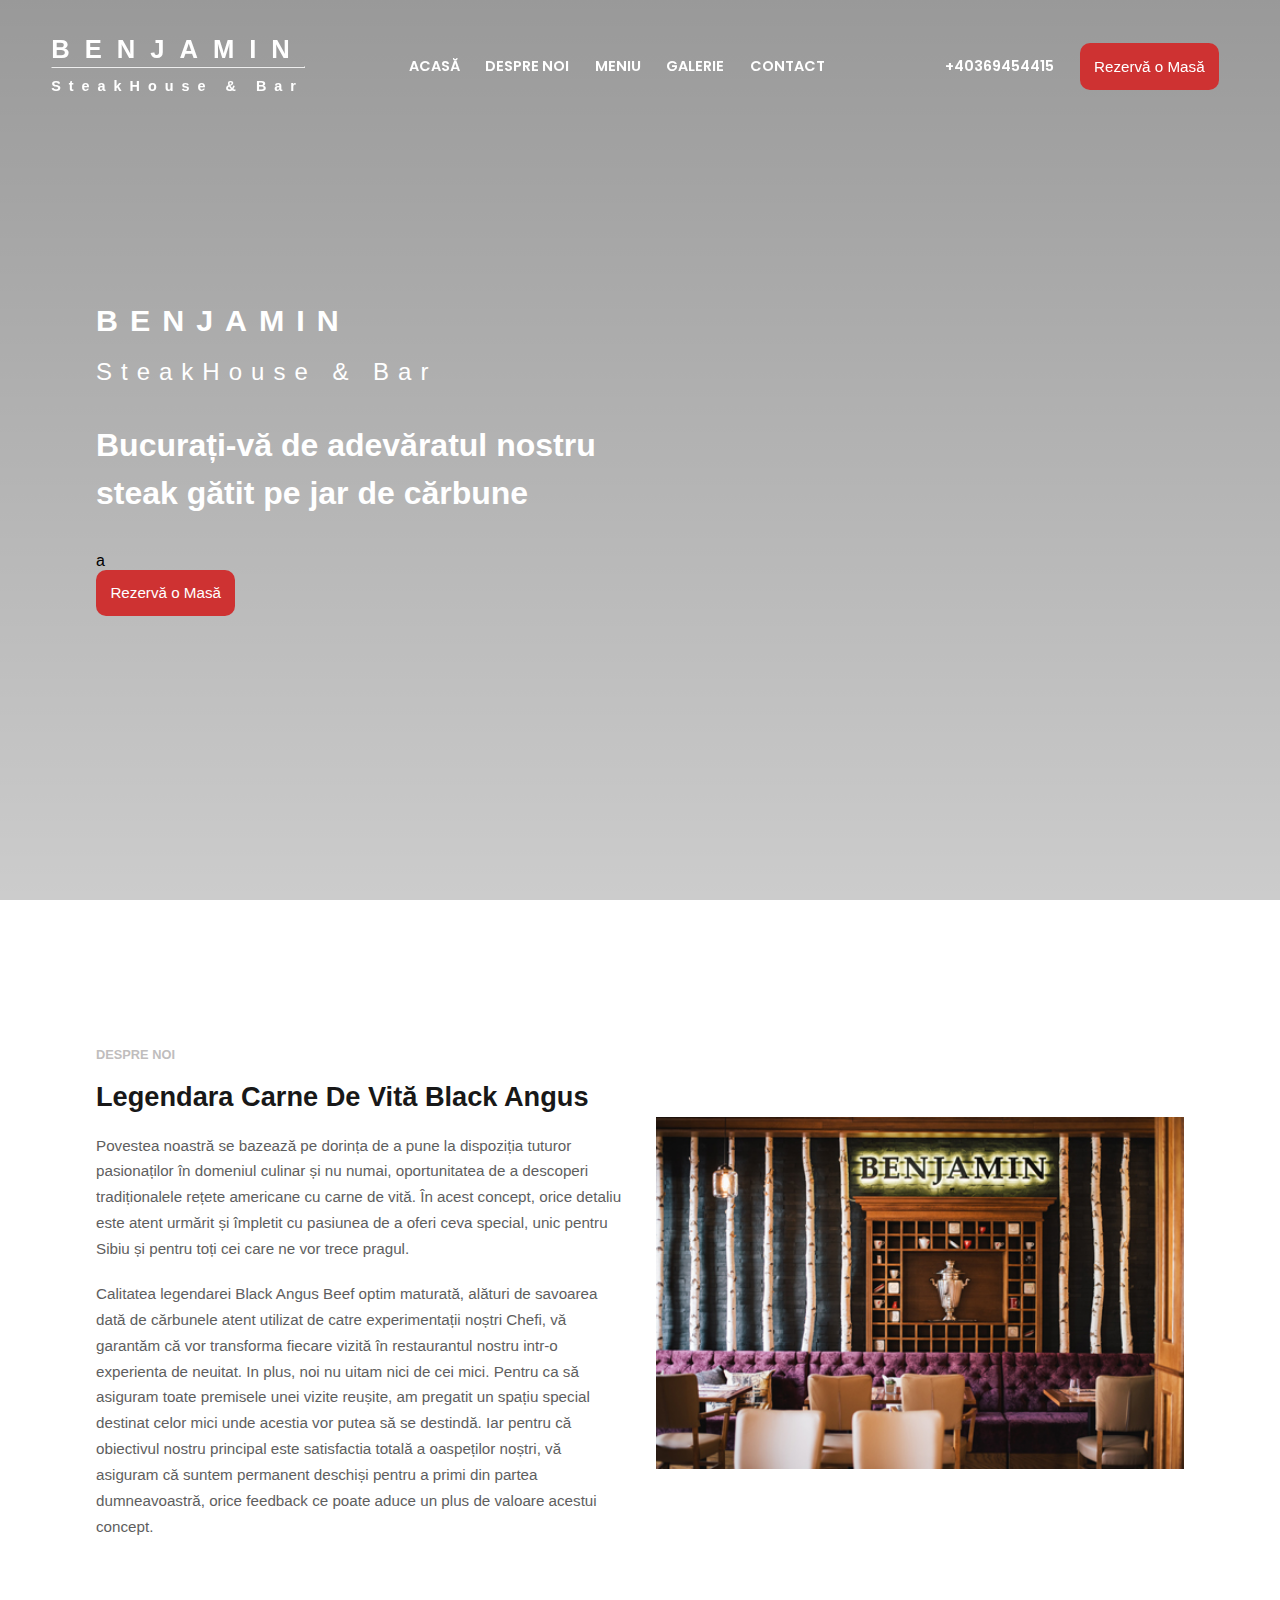
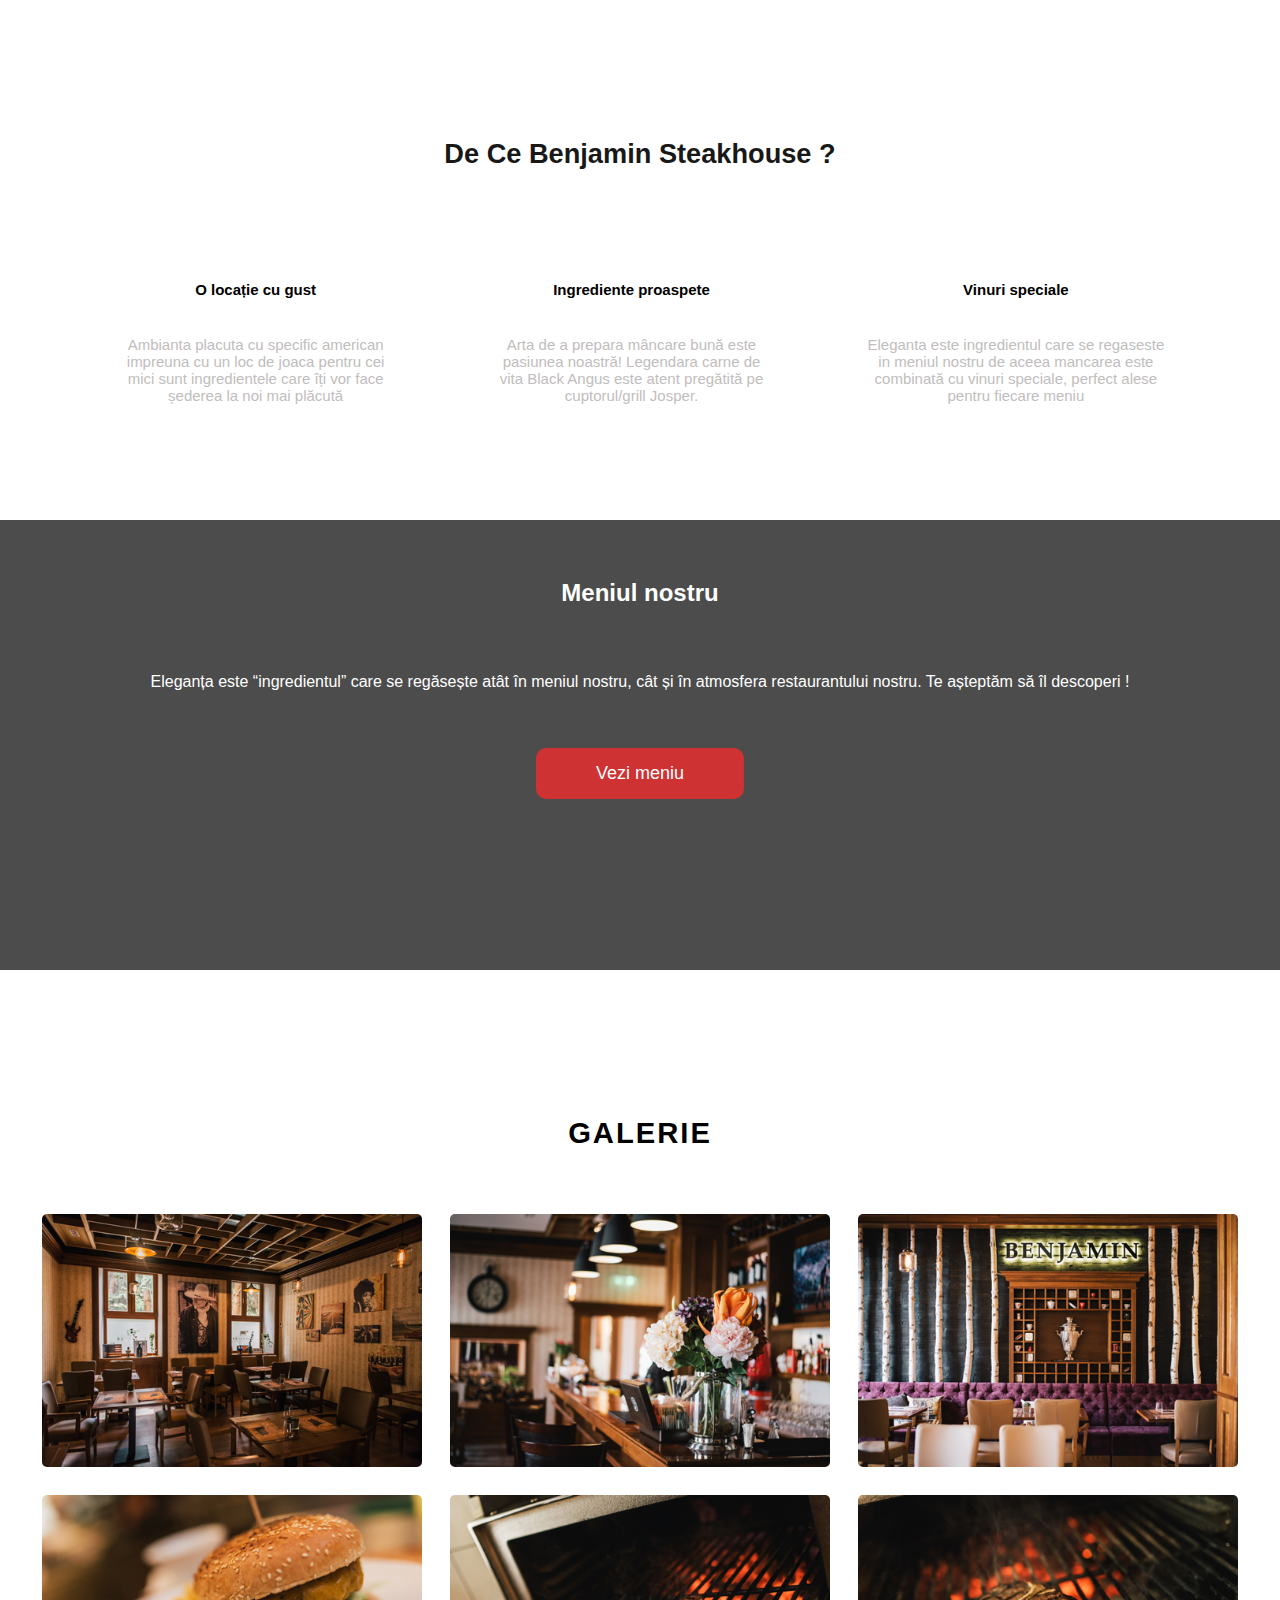
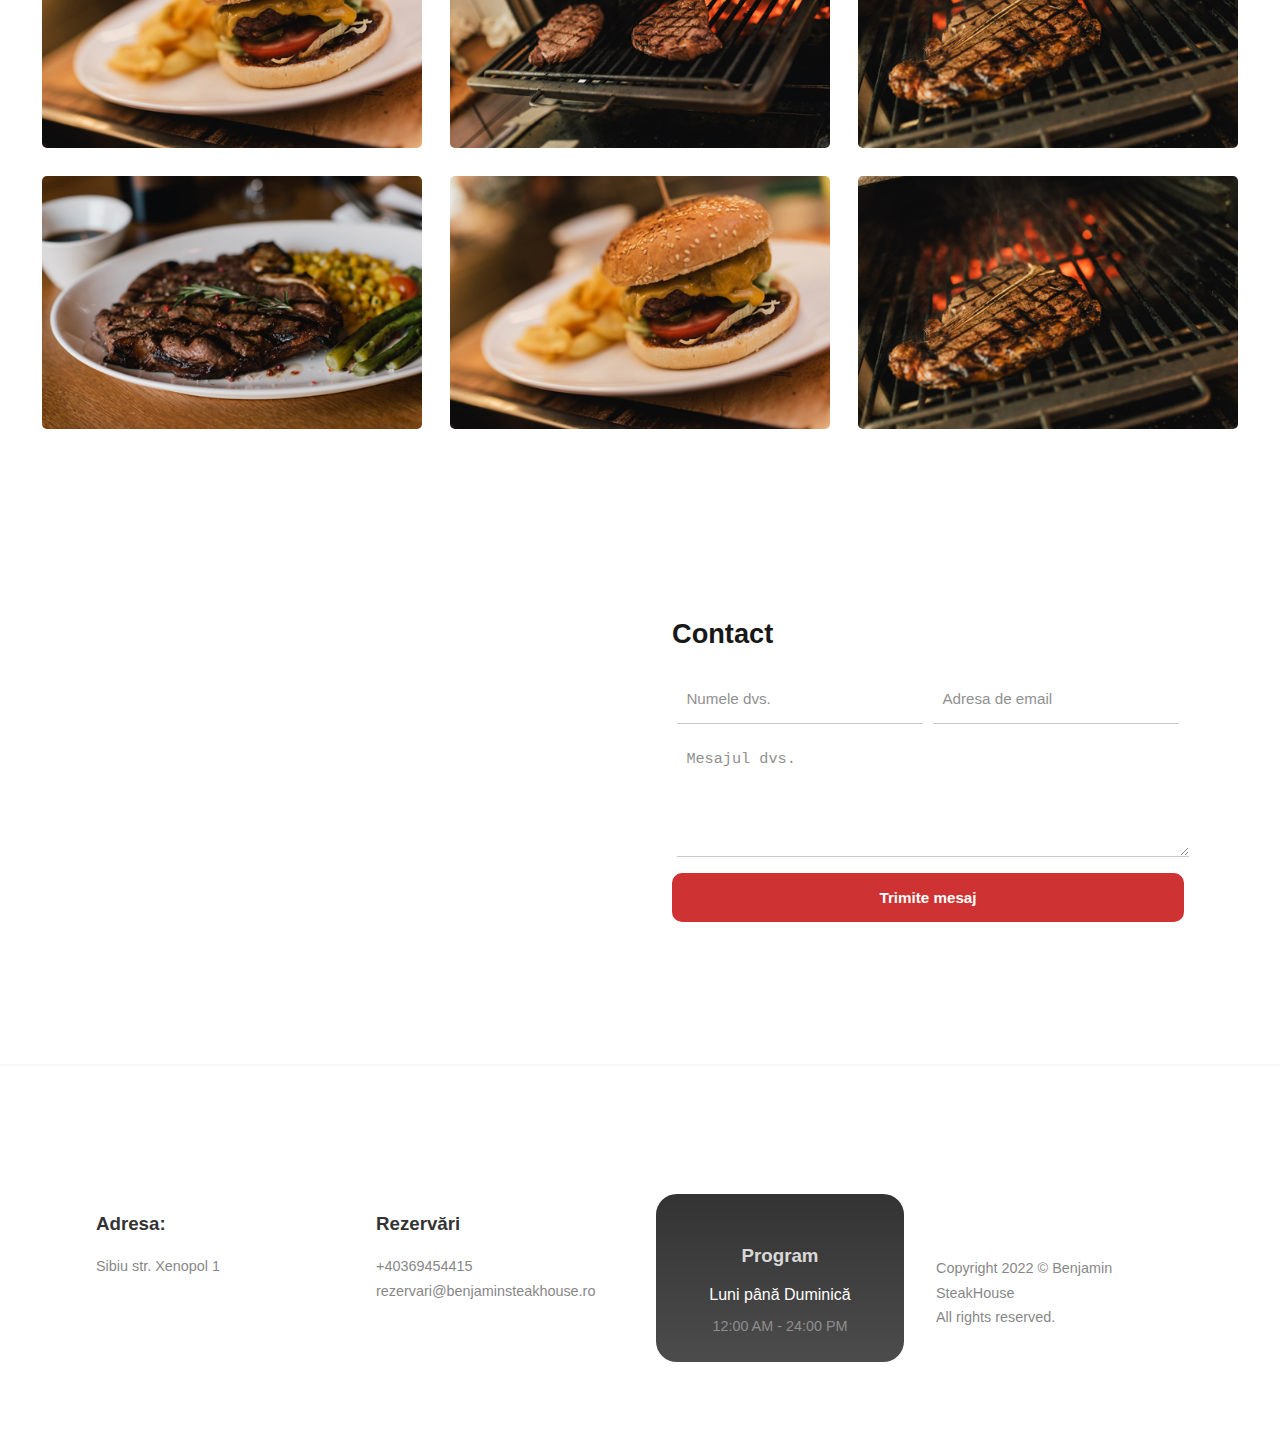
<file: index.html>
<!DOCTYPE html>
<html lang="en">
  <head>
    <meta charset="UTF-8" />
    <meta http-equiv="X-UA-Compatible" content="IE=edge" />
    <meta name="viewport" content="width=device-width, initial-scale=1.0" />
    <title>Benjamin SteakHouse - Clone</title>
    <link
      rel="shortcut icon"
      href="http://www.benjaminsteakhouse.ro/favicon.ico"
      type="image/x-icon"
    />

    <link
      href="https://fonts.googleapis.com/css2?family=Poppins:ital,wght@0,400;0,700;1,400&amp;display=swap"
      rel="stylesheet"
    />
    <link
      href="https://fonts.googleapis.com/icon?family=Material+Icons"
      rel="stylesheet"
    />
    <link
      rel="stylesheet"
      href="https://cdnjs.cloudflare.com/ajax/libs/font-awesome/6.1.1/css/all.min.css"
      integrity="sha512-KfkfwYDsLkIlwQp6LFnl8zNdLGxu9YAA1QvwINks4PhcElQSvqcyVLLD9aMhXd13uQjoXtEKNosOWaZqXgel0g=="
      crossorigin="anonymous"
      referrerpolicy="no-referrer"
    />
    <link rel="stylesheet" href="css/styles.css" />
  </head>
  <body>
    <!-- Navbar -->
    <nav class="navbar">
      <div class="nav-brand-toggler">
        <a href="index.html" class="navbar-brand brand-b">
          BENJAMIN
          <hr />
          <span class="brand-s">SteakHouse & Bar</span>
        </a>
        <button type="button" class="navbar-toggler" id="navbar-toggler">
          <i class="fas fa-bars"></i>
        </button>
      </div>
      <div class="navbar-collapse">
        <ul class="navbar-nav">
          <li class="nav-item">
            <a href="#home" class="nav-link">Acasă</a>
          </li>
          <li class="nav-item">
            <a href="#about" class="nav-link">Despre Noi</a>
          </li>
          <li class="nav-item">
            <a href="#menu" class="nav-link">Meniu</a>
          </li>
          <li class="nav-item">
            <a href="#gallery" class="nav-link">Galerie</a>
          </li>
          <li class="nav-item">
            <a href="#contact" class="nav-link">Contact</a>
          </li>
        </ul>
        <div class="nav-info">
          <span class="call-info">
            <i class="fas fa-phone"></i>
            +40369454415
          </span>
          <button
            type="button"
            class="btn btn-top"
            onclick="document.location.href='reservation.html'"
          >
            Rezervă o Masă
          </button>
        </div>
      </div>
    </nav>
    <!-- Header -->
    <header class="header" id="home">
      <div class="container">
        <h2 class="ben">BENJAMIN</h2>
        <h2 class="steak">SteakHouse & Bar</h2>

        <h1 class="header-title">
          Bucurați-vă de adevăratul nostru steak gătit pe jar de cărbune
        </h1>
        a
        <button
          type="button"
          class="btn"
          onclick="document.location.href='reservation.html'"
        >
          Rezervă o Masă
        </button>
      </div>
    </header>
    <!-- About Section -->
    <section id="about" class="about container section-py">
      <div class="about-left">
        <div class="title">
          <h4>Despre Noi</h4>
          <h2>Legendara carne de vită Black Angus</h2>
        </div>
        <p class="para-text">
          Povestea noastră se bazează pe dorința de a pune la dispoziția tuturor
          pasionaților în domeniul culinar și nu numai, oportunitatea de a
          descoperi tradiționalele rețete americane cu carne de vită. În acest
          concept, orice detaliu este atent urmărit și împletit cu pasiunea de a
          oferi ceva special, unic pentru Sibiu și pentru toți cei care ne vor
          trece pragul.
        </p>
        <p class="para-text">
          Calitatea legendarei Black Angus Beef optim maturată, alături de
          savoarea dată de cărbunele atent utilizat de catre experimentații
          noștri Chefi, vă garantăm că vor transforma fiecare vizită în
          restaurantul nostru intr-o experienta de neuitat. In plus, noi nu
          uitam nici de cei mici. Pentru ca să asiguram toate premisele unei
          vizite reușite, am pregatit un spațiu special destinat celor mici unde
          acestia vor putea să se destindă. Iar pentru că obiectivul nostru
          principal este satisfactia totală a oaspeților noștri, vă asiguram că
          suntem permanent deschiși pentru a primi din partea dumneavoastră,
          orice feedback ce poate aduce un plus de valoare acestui concept.
        </p>
      </div>
      <div class="about-right">
        <img src="images/DSC_9061.jpg" alt="about image" />
      </div>
    </section>

    <!-- Why Benjamin? -->
    <section class="why-us section-py">
      <div class="title">
        <h2>De ce Benjamin Steakhouse ?</h2>
      </div>
      <div class="why-container">
        <div class="why-items">
          <div class="why-item">
            <i class="fa-solid fa-utensils miniatures"></i>
            <h5>O locație cu gust</h5>
            <p>
              Ambianta placuta cu specific american impreuna cu un loc de joaca
              pentru cei mici sunt ingredientele care îți vor face șederea la
              noi mai plăcută
            </p>
          </div>
          <div class="why-item">
            <i class="fa-solid fa-burger miniatures"></i>
            <h5>Ingrediente proaspete</h5>
            <p>
              Arta de a prepara mâncare bună este pasiunea noastră! Legendara
              carne de vita Black Angus este atent pregătită pe cuptorul/grill
              Josper.
            </p>
          </div>
          <div class="why-item">
            <i class="fa-solid fa-wine-glass miniatures"></i>
            <h5>Vinuri speciale</h5>
            <p>
              Eleganta este ingredientul care se regaseste in meniul nostru de
              aceea mancarea este combinată cu vinuri speciale, perfect alese
              pentru fiecare meniu
            </p>
          </div>
        </div>
      </div>
    </section>

    <!-- Menu Section -->

    <section id="menu" class="menu">
      <div class="title-menu">
        <h2>Meniul nostru</h2>
      </div>
      <div class="para-menu">
        <p>
          Eleganța este “ingredientul” care se regăsește atât în meniul nostru,
          cât și în atmosfera restaurantului nostru. Te așteptăm să îl descoperi
          !
        </p>
      </div>

      <button
        type="button"
        class="btn btn-menu"
        onclick="window.open('./images/Benjamin restaurant (1).pdf',  'fullscreen=yes'); return false;"
      >
        Vezi meniu
      </button>
    </section>

    <!-- Gallery Section -->
    <section id="gallery" class="gallery section-py">
      <div>
        <h1 class="title-gal">GALERIE</h1>
      </div>
      <div class="image-gal">
        <img
          id="myImg"
          src="images/DSC_8976.jpg"
          alt=""
          style="width: 100%; max-width: 380px"
        />
        <img
          id="myImg"
          src="images/DSC_9055.jpg"
          alt=""
          style="width: 100%; max-width: 380px"
        />
        <img
          id="myImg"
          src="images/DSC_9061.jpg"
          alt=""
          style="width: 100%; max-width: 380px"
        />
        <img
          id="myImg"
          src="images/DSC_9149.jpg"
          alt=""
          style="width: 100%; max-width: 380px"
        />
        <img
          id="myImg"
          src="images/DSC_9159.jpg"
          alt=""
          style="width: 100%; max-width: 380px"
        />
        <img
          id="myImg"
          src="images/DSC_9189.jpg"
          alt=""
          style="width: 100%; max-width: 380px"
        />
        <img
          id="myImg"
          src="images/BEN_6977.jpg"
          alt=""
          style="width: 100%; max-width: 380px"
        />
        <img
          id="myImg"
          src="images/DSC_9149.jpg"
          alt=""
          style="width: 100%; max-width: 380px"
        />
        <img
          id="myImg"
          src="images/DSC_9189.jpg"
          alt=""
          style="width: 100%; max-width: 380px"
        />
      </div>
      <div id="myModal" class="modal">
        <span class="close">&times;</span>

        <img class="modal-content" id="img01" />

        <div id="caption"></div>
      </div>
    </section>

    <!-- Contact Section -->
    <section id="contact" class="contact section-py">
      <div class="contact-wrapper container">
        <div class="contact-map">
          <iframe
            src="https://www.google.com/maps/embed?pb=!1m14!1m8!1m3!1d827.0305513115838!2d24.14982624023898!3d45.795472721596134!3m2!1i1024!2i768!4f13.1!3m3!1m2!1s0x474c67910735224b%3A0xda940d7273b8c3cf!2sBenjamin%20Steakhouse%20%26%20Bar!5e0!3m2!1sen!2sro!4v1655036577553!5m2!1sen!2sro"
            width="90%"
            height="380px"
            style="border: 0"
            allowfullscreen=""
            loading="lazy"
            referrerpolicy="no-referrer-when-downgrade"
          ></iframe>
        </div>
        <div class="contact-info">
          <div class="title">
            <h2>contact</h2>
          </div>
          <form class="contact-form">
            <div class="form-group">
              <input
                type="text"
                class="form-control"
                placeholder="Numele dvs."
              />
              <input
                type="email"
                class="form-control"
                placeholder="Adresa de email"
              />
            </div>

            <textarea
              rows="5"
              class="form-control"
              placeholder="Mesajul dvs."
            ></textarea>
            <input
              type="submit"
              class="btn contact-btn"
              value="Trimite mesaj"
            />
          </form>
        </div>
      </div>
    </section>

    <!-- Footer -->

    <footer class="footer section-py">
      <div class="footer-wrapper container">
        <div class="footer-item">
          <h3>Adresa:</h3>
          <p class="para-text">Sibiu str. Xenopol 1</p>
        </div>

        <div class="footer-item">
          <h3>Rezervări</h3>
          <p class="para-text">+40369454415</p>
          <p class="para-text">rezervari@benjaminsteakhouse.ro</p>
        </div>

        <div class="footer-item">
          <h3>Program</h3>
          <p>Luni până Duminică</p>
          <p class="para-text">12:00 AM - 24:00 PM</p>
        </div>

        <div class="footer-item">
          <div class="footer-icons">
            <a
              href="https://www.facebook.com/BenjaminSteakhouseSibiu/"
              target="_blank"
            >
              <i class="fab fa-facebook"></i>
            </a>
            <a
              href="https://www.facebook.com/BenjaminSteakhouseSibiu/"
              target="_blank"
            >
              <i class="fab fa-instagram"></i>
            </a>
            <a
              href="https://www.facebook.com/BenjaminSteakhouseSibiu/"
              target="_blank"
            >
              <i class="fab fa-twitter"></i>
            </a>
            <a
              href="https://www.facebook.com/BenjaminSteakhouseSibiu/"
              target="_blank"
            >
              <i class="fab fa-facebook"></i>
            </a>
          </div>
          <p class="para-text">Copyright 2022 &copy; Benjamin SteakHouse</p>
          <p class="para-text">All rights reserved.</p>
        </div>
      </div>
    </footer>

    <!-- Scripts -->

    <script src="js/scripts.js"></script>
  </body>
</html>
</file>
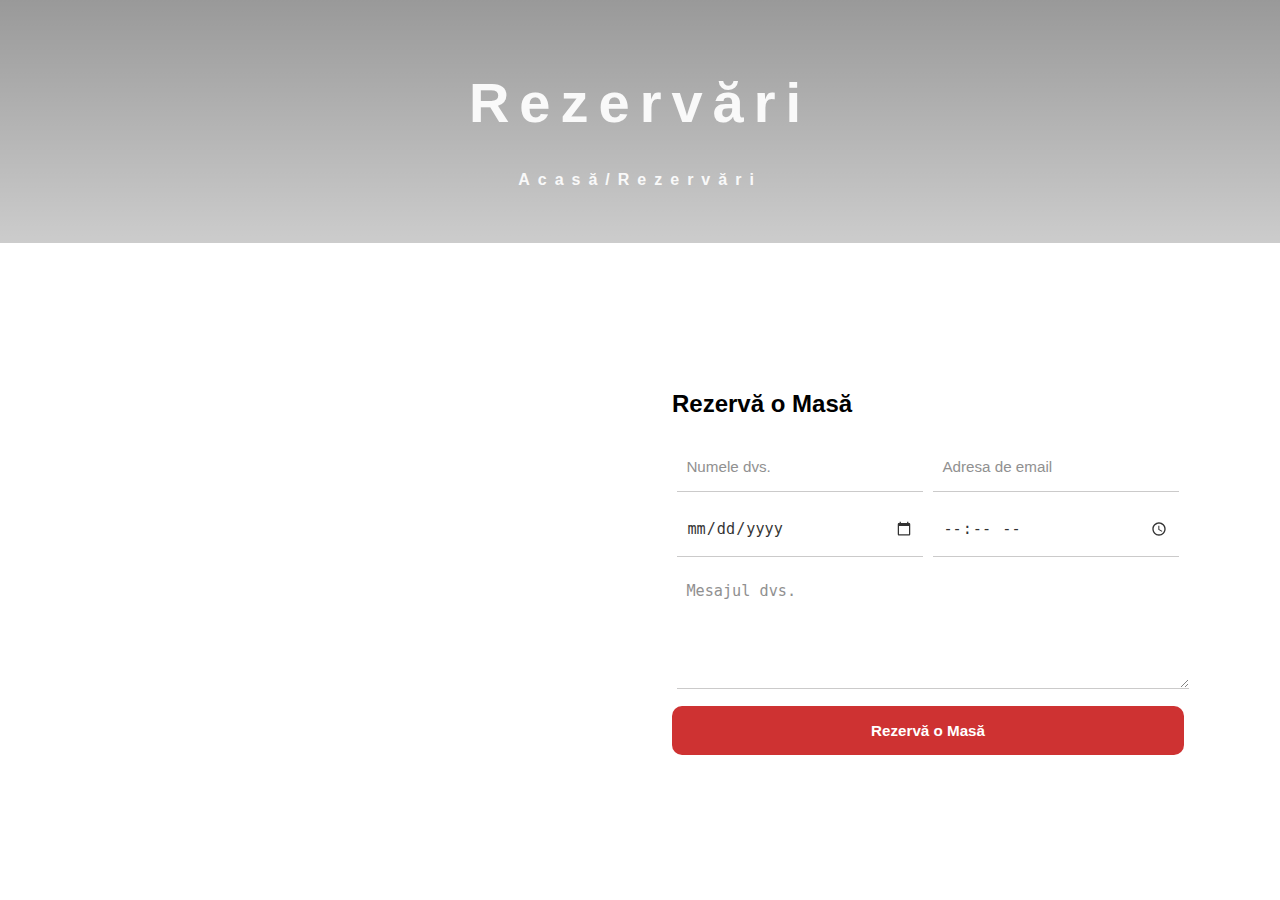
<file: reservation.html>
<!DOCTYPE html>
<html lang="en">
  <head>
    <meta charset="UTF-8" />
    <meta http-equiv="X-UA-Compatible" content="IE=edge" />
    <meta name="viewport" content="width=device-width, initial-scale=1.0" />
    <title>Rezervări</title>
    <link
      href="https://fonts.googleapis.com/icon?family=Material+Icons"
      rel="stylesheet"
    />
    <link
      rel="stylesheet"
      href="https://cdnjs.cloudflare.com/ajax/libs/font-awesome/6.1.1/css/all.min.css"
      integrity="sha512-KfkfwYDsLkIlwQp6LFnl8zNdLGxu9YAA1QvwINks4PhcElQSvqcyVLLD9aMhXd13uQjoXtEKNosOWaZqXgel0g=="
      crossorigin="anonymous"
      referrerpolicy="no-referrer"
    />
    <link rel="stylesheet" href="css/reservation.css" />
  </head>
  <body>
    <!-- Header -->
    <header class="header" id="home">
      <div class="container">
        <h1 class="header-title">Rezervări</h1>
        <h2 class="second-title">
          <span><a href="index.html">Acasă</a></span>
          /Rezervări
        </h2>
      </div>
    </header>
    <section id="contact" class="contact section-py">
      <div class="contact-wrapper container">
        <div class="contact-map">
          <iframe
            src="https://www.google.com/maps/embed?pb=!1m14!1m8!1m3!1d827.0305513115838!2d24.14982624023898!3d45.795472721596134!3m2!1i1024!2i768!4f13.1!3m3!1m2!1s0x474c67910735224b%3A0xda940d7273b8c3cf!2sBenjamin%20Steakhouse%20%26%20Bar!5e0!3m2!1sen!2sro!4v1655036577553!5m2!1sen!2sro"
            width="90%"
            height="380px"
            style="border: 0"
            allowfullscreen=""
            loading="lazy"
            referrerpolicy="no-referrer-when-downgrade"
          ></iframe>
        </div>
        <div class="contact-info">
          <div class="title">
            <h2>Rezervă o Masă</h2>
          </div>
          <form id="form" class="contact-form">
            <div class="form-group">
              <input
                type="text"
                name="name"
                class="form-control"
                placeholder="Numele dvs."
              />
              <input
                type="email"
                name="email"
                class="form-control"
                placeholder="Adresa de email"
              />
            </div>
            <div class="form-group">
              <input type="date" class="form-control" name="date" />
              <input type="time" class="form-control" name="time" />
            </div>

            <textarea
              rows="5"
              class="form-control"
              name="mesage"
              placeholder="Mesajul dvs."
            ></textarea>
            <input
              type="submit"
              class="btn contact-btn"
              value="Rezervă o Masă"
            />
          </form>
        </div>
      </div>
    </section>
    <!-- Scripts -->
    <script src="js/scripts.js"></script>
  </body>
</html>
</file>
<file: css/styles.css>
:root {
  --button-color: #ce3232;
  --dark: #363636;
  --grey: #bfbdbd;
  --lightGrey: #f9f9f9;
  --transition: all 0.5s ease;
  --Poppins: "Poppins", sans-serif;
  --Mont: "Montserrat", sans-serif;
}

* {
  box-sizing: border-box;
}

body {
  font-family: var(--Mont);
  margin: 0;
}

a {
  color: var(--dark);
  text-decoration: none;
}

ul li {
  list-style-type: none;
}

img {
  width: 100%;
  display: block;
}

button {
  font-family: inherit;
  outline: none;
}

h1,
h2,
h3,
h4,
h5,
h6,
p {
  margin: 1.2rem 0;
}
.btn {
  background: var(--button-color);
  border: none;
  border-radius: 10px;
  color: #fff;
  font-size: 0.95rem;
  padding: 0.9rem;
  display: block;
  transition: var(--transition);
  cursor: pointer;
}

.btn:hover {
  background: var(--dark);
}

.container {
  width: 90vw;
  margin: 0 auto;
}
.section-py {
  padding-top: 8rem;
  padding-bottom: 2rem;
}

.para-text {
  color: var(--dark);
  line-height: 1.7;
  font-size: 0.95rem;
  opacity: 0.8;
}

/* NavBar */

.navbar {
  position: fixed;
  top: 0;
  left: 0;
  z-index: 2;
  width: 100%;
  padding-left: 4vw;
  padding-right: 4vw;
  background: #fff;
}
.navbar-nav {
  padding-left: 0;
}
.nav-brand-toggler {
  display: flex;
  align-items: center;
  justify-content: space-between;
  padding: 1rem 0;
}

.brand-b {
  font-size: 1.6rem;
  letter-spacing: 15px;
  font-weight: 600;
}

.brand-s {
  font-size: 0.9rem;
  letter-spacing: 8px;
}
hr {
  margin-top: 2px;
  margin-bottom: 0px;
}

.navbar-toggler {
  border: none;
  background: transparent;
  font-size: 1.5rem;
  color: var(--dark);
  cursor: pointer;
  transition: var(--transition);
}

.nav-brand-toggler:hover {
  color: var(--button-color);
}

.navbar-collapse {
  margin: 0 auto;
  padding-bottom: 1.6rem;
  display: none;
}

.nav-item {
  padding: 0.6rem 0;
  text-align: center;
}

.nav-link,
.call-info {
  font-size: 0.9rem;
  text-transform: uppercase;
  font-family: var(--Poppins);
  font-weight: 600;
  opacity: 0.8;
  transition: var(--transition);
}
.call-info {
  display: block;
  text-align: center;
  color: var(--dark);
  padding: 1rem;
  cursor: pointer;
}

.nav-link:hover,
.call-info:hover {
  color: var(--button-color);
}

.btn-top {
  width: 280px;
  margin: 0.2rem auto;
}

/* Header */

.header {
  min-height: 100vh;
  background: linear-gradient(rgba(0, 0, 0, 0.4), rgba(0, 0, 0, 0.2)),
    url("https://images.unsplash.com/photo-1496347315686-5f274d046ccc?ixlib=rb-1.2.1&ixid=MnwxMjA3fDB8MHxwaG90by1wYWdlfHx8fGVufDB8fHx8&auto=format&fit=crop&w=870&q=80")
      center/cover fixed;
  display: flex;
  flex-direction: column;
  align-items: flex-start;
  justify-content: center;
}
.header h2 {
  color: #fff;
  text-transform: capitalize;
}
.ben {
  font-size: 1.9rem;
  letter-spacing: 12px;
  font-weight: 700;
}
.steak {
  font-size: 1.5rem;
  letter-spacing: 9px;
  font-weight: 300;
}

.header-title {
  color: #fff;
  font-size: 2rem;
  padding: 1rem 0;
  line-height: 1.5;
}

.header-title button {
  width: 150px;
  cursor: pointer;
  font-weight: 500;
}

/* About */
.tile {
  padding: 0.2rem;
}
.title h4 {
  text-transform: uppercase;
  color: var(--grey);
  font-size: 0.8rem;
}

.title h2 {
  opacity: 0.9;
  text-transform: capitalize;
  font-size: 1.7rem;
}

.about {
  overflow-x: hidden;
}

/* Why Benjamin ? */

.why-us .title {
  font-size: 18px;
  text-align: center;
}

.why-item {
  display: flex;
  flex-direction: column;
  justify-content: center;
  align-items: center;
  padding-top: 28px;
}

.why-item .miniatures {
  font-size: 30px;
  color: goldenrod;
}

.why-item h5 {
  font-size: 15px;
}

.why-item p {
  font-size: 15px;
  padding-left: 50px;
  padding-right: 50px;
  color: var(--grey);
}

/* Menu */

.menu {
  background: linear-gradient(rgba(0, 0, 0, 0.7), rgba(0, 0, 0, 0.7)),
    url("https://images.unsplash.com/photo-1615937657715-bc7b4b7962c1?ixlib=rb-1.2.1&ixid=MnwxMjA3fDB8MHxwaG90by1wYWdlfHx8fGVufDB8fHx8&auto=format&fit=crop&w=1170&q=80")
      center/cover no-repeat fixed;
  overflow: hidden;
  height: 50vh;
}

.title-menu {
  color: #fff;
  text-align: center;
  padding-top: 1.5rem;
}
.para-menu p {
  color: #fff;
  text-align: center;
  padding-top: 1.5rem;
  padding-bottom: 30px;
  margin: 10px 48px;
  line-height: 1.8;
}
.btn-menu {
  display: inline;
  margin-left: 50%;
  transform: translateX(-50%);
  padding: 15px 30px;
  font-size: 12px;
}
/* Gallery  */
.title-gal {
  font-size: 29.2px;
  letter-spacing: 2px;
  text-align: center;
  margin-bottom: 1rem;
  padding-bottom: 3rem;
}
.image-gal {
  display: grid;
  grid-template-columns: auto auto auto;
  gap: 10px;
  margin: 1rem 3rem;
}
#myImg {
  border-radius: 5px;
  cursor: pointer;
  transition: 0.3s;
}

#myImg:hover {
  opacity: 0.7;
}

.modal {
  display: none;
  position: fixed;
  z-index: 2;
  padding-top: 100px;
  left: 0;
  top: 0;
  width: 100%;
  height: 100%;
  overflow: auto;
  background-color: rgb(0, 0, 0);
  background-color: rgba(0, 0, 0, 0.9);
}

.modal-content {
  margin: auto;
  display: block;
  width: 80%;
  max-width: 700px;
}

#caption {
  margin: auto;
  display: block;
  width: 80%;
  max-width: 700px;
  text-align: center;
  color: #ccc;
  padding: 10px 0;
  height: 150px;
}

.modal-content,
#caption {
  animation-name: zoom;
  animation-duration: 0.6s;
}

@keyframes zoom {
  from {
    transform: scale(0);
  }
  to {
    transform: scale(1);
  }
}

.close {
  position: absolute;
  top: 15px;
  right: 35px;
  color: #f1f1f1;
  font-size: 40px;
  font-weight: bold;
  transition: 0.3s;
}

.close:hover,
.close:focus {
  color: #bbb;
  text-decoration: none;
  cursor: pointer;
}

@media only screen and (max-width: 700px) {
  .modal-content {
    width: 100%;
  }
}

.contact-map {
  margin-bottom: 1.8rem;
}
.contact-form {
  margin: 1rem 0;
}
.contact-info {
  margin-left: 1rem;
}

.form-control {
  width: 100%;
  border: none;
  border-bottom: 1px solid var(--grey);
  padding: 1rem 0.6rem;
  font-size: 0.95rem;
  opacity: 0.8;
  margin: 0.3rem;
  outline: none;
}

.form-group {
  display: flex;
}

.btn.contact-btn {
  width: 100%;
  margin-top: 0.5rem;
  font-weight: 600;
  padding: 1rem 0;
}
/* Footer Section */

.footer {
  border-top: 2px solid var(--lightGrey);
}
.footer-item {
  margin-bottom: 3rem;
}

.footer-item h3 {
  opacity: 0.8;
}

.footer-item .para-text {
  margin: 0;
  font-size: 0.9rem;
  opacity: 0.6;
}

.footer-item:nth-child(3) {
  background: linear-gradient(rgba(0, 0, 0, 0.8), rgba(0, 0, 0, 0.7)),
    url("https://images.unsplash.com/photo-1491720731493-223f97d92c21?ixlib=rb-1.2.1&ixid=MnwxMjA3fDB8MHxwaG90by1wYWdlfHx8fGVufDB8fHx8&auto=format&fit=crop&w=1031&q=80")
      center/cover no-repeat;
  color: #fff;
  padding: 2rem;
  border-radius: 1.3rem;
  text-align: center;
}

.footer-item:nth-child(3) .para-text {
  color: var(--grey);
  line-height: 0.5;
}

.footer-item:nth-child(3) p:not.para-text {
  font-weight: 500;
}

.footer-icons {
  display: flex;
}
.footer-icons a {
  color: var(--button-color);
  display: flex;
  align-items: center;
  justify-content: center;
  margin: 0.4rem 0.6rem 1rem;
  width: 40px;
  height: 40px;
  border-radius: 50%;
  transition: var(--transition);
}
.footer-icons a:first-child {
  margin-left: 0;
}
.footer-icons a:hover {
  background: var(--button-color);
  color: #fff;
}

/* Media Queries */

@media screen and (min-width: 768px) {
  .header-title {
    width: 50%;
  }

  .footer-wrapper {
    display: grid;
    grid-template-columns: repeat(2, 1fr);
    grid-gap: 2rem;
  }
}

@media screen and (min-width: 992px) {
  .container {
    width: 85vw;
  }

  .navbar {
    background: transparent;
    display: flex;
    flex-wrap: wrap;
    justify-content: center;
    padding-top: 1.2rem;
  }
  .navbar-toggler {
    display: none;
  }
  .navbar-collapse {
    flex: 1 0 auto;
    display: flex !important;
    align-items: center;
    justify-content: space-between;
    padding-bottom: 0;
  }

  .navbar-nav {
    flex: 1 0 auto;
    width: auto;
    display: flex;
    justify-content: center;
    padding-top: 0.5rem;
    padding-bottom: 0.5rem;
  }
  .nav-info {
    flex: 0 0 300px;
    display: flex;
    justify-content: center;
  }

  .nav-brand-toggler {
    flex: 0 0 150px;
  }

  .btn-top {
    width: auto;
  }
  .nav-item {
    padding: 0 0.8rem;
  }
  .navbar-brand,
  .nav-link,
  .call-info {
    color: #fff;
    opacity: 1;
  }
  .bg-navbar {
    width: 100%;
    background: #fff;
    padding-top: 0.5rem;
    padding-bottom: 0.5rem;
    -webkit-box-shadow: 0px 0px 25px 0px rgba(214, 214, 214, 0.75);
    -moz-box-shadow: 0px 0px 25px 0px rgba(214, 214, 214, 0.75);
    box-shadow: 0px 0px 25px 0px rgba(214, 214, 214, 0.75);
  }
  .bg-navbar .navbar-brand {
    color: var(--dark) !important;
  }
  .bg-navbar .nav-link,
  .bg-navbar .call-info {
    opacity: 0.8;
    color: var(--dark) !important;
  }
  .bg-navbar .nav-link:hover,
  .bg-navbar .call-info:hover {
    color: var(--button-color) !important;
  }
  .about {
    display: grid;
    grid-template-columns: repeat(2, 1fr);
    grid-gap: 2rem;
    align-items: center;
  }

  .why-us {
    text-align: center;
  }

  .why-container {
    margin: 4rem 4rem;
  }

  .why-items {
    display: flex;
    justify-content: center;
    align-items: center;
  }

  .image-gal {
    display: grid;
    grid-template-columns: auto auto auto;
    align-content: center;
    justify-content: center;
    gap: 28px;
    margin: 10px 30px;
  }
  .title-menu {
    text-align: center;
    padding-top: 2.5rem;
  }

  .para-menu p {
    text-align: center;
    padding-top: 2.5rem;
    padding-bottom: 40px;
    margin: 10px auto;
    line-height: 2;
  }

  .btn-menu {
    display: inline;
    margin-left: 50%;
    transform: translateX(-50%);
    padding: 15px 60px;
    font-size: 18px;
  }
  .contact-wrapper {
    display: grid;
    grid-template-columns: repeat(2, 1fr);
    grid-gap: 2rem;
  }
  .contact-map iframe {
    height: 400px;
  }
  .footer-wrapper {
    grid-template-columns: repeat(4, 1fr);
  }
  .footer-item:nth-child(3) {
    text-align: center;
  }
  .footer .section-py {
    padding-bottom: 0px;
  }
}
</file>
<file: css/reservation.css>
:root {
  --button-color: #ce3232;
  --dark: #363636;
  --grey: #bfbdbd;
  --lightGrey: #f9f9f9;
  --transition: all 0.5s ease;
  --Poppins: "Poppins", sans-serif;
  --Mont: "Montserrat", sans-serif;
}

* {
  box-sizing: border-box;
}

body {
  font-family: var(--Mont);
  margin: 0;
}

a {
  color: var(--dark);
  text-decoration: none;
}

ul li {
  list-style-type: none;
}

img {
  width: 100%;
  display: block;
}

button {
  font-family: inherit;
  outline: none;
}

h1,
h2,
h3,
h4,
h5,
h6,
p {
  margin: 1.2rem 0;
}
.container {
  width: 90vw;
  margin: 0 auto;
}

.section-py {
  padding-top: 8rem;
  padding-bottom: 2rem;
}

.para-text {
  color: var(--dark);
  line-height: 1.7;
  font-size: 0.95rem;
  opacity: 0.8;
}

/* Header */

.header {
  min-height: 27vh;
  background: linear-gradient(rgba(0, 0, 0, 0.4), rgba(0, 0, 0, 0.2)),
    url("https://images.unsplash.com/photo-1496347315686-5f274d046ccc?ixlib=rb-1.2.1&ixid=MnwxMjA3fDB8MHxwaG90by1wYWdlfHx8fGVufDB8fHx8&auto=format&fit=crop&w=870&q=80")
      center/cover fixed;
  display: flex;
  flex-direction: column;
  align-items: flex-start;
  justify-content: center;
}

.header-title {
  color: #f9f9f9;
  display: flex;
  justify-content: center;
  align-items: center;
  padding-top: 1rem;
  font-size: 1.5rem;
  letter-spacing: 10px;
}

.second-title {
  color: #f9f9f9;
  display: flex;
  justify-content: center;
  align-items: center;
  padding-top: 1rem;
  font-size: 0.9rem;
  letter-spacing: 8px;
}

.second-title span a {
  color: #f9f9f9;
}
.contact-map {
  margin-bottom: 1.8rem;
}
.contact-form {
  margin: 1rem 0;
}
.contact-info {
  margin-left: 1rem;
}

.form-control {
  width: 100%;
  border: none;
  border-bottom: 1px solid var(--grey);
  padding: 1rem 0.6rem;
  font-size: 0.95rem;
  opacity: 0.8;
  margin: 0.3rem;
  outline: none;
}

.form-group {
  display: flex;
}

.btn.contact-btn {
  background-color: var(--button-color);
  border: none;
  border-radius: 10px;
  color: #fff;
  width: 100%;
  margin-top: 0.5rem;
  font-size: 0.95rem;
  font-weight: 600;
  padding: 1rem 0;
  transition: var(--transition);
  cursor: pointer;
}
.btn.contact-btn:hover {
  background: var(--dark);
}
/* Media Queries */

@media screen and (min-width: 768px) {
  .header-title {
    color: #f9f9f9;
    display: flex;
    justify-content: center;
    align-items: center;
    padding-top: 1rem;
    font-size: 3.5rem;
    letter-spacing: 10px;
  }

  .second-title {
    color: #f9f9f9;
    display: flex;
    justify-content: center;
    align-items: center;
    padding-top: 1rem;
    font-size: 1rem;
    letter-spacing: 8px;
  }

  .second-title span a {
    color: #f9f9f9;
  }

  .footer-wrapper {
    display: grid;
    grid-template-columns: repeat(2, 1fr);
    grid-gap: 2rem;
  }
}

@media screen and (min-width: 992px) {
  .container {
    width: 85vw;
  }
  .header-title {
    color: #f9f9f9;
    display: flex;
    justify-content: center;
    align-items: center;
    padding-top: 1rem;
    font-size: 3.5rem;
    letter-spacing: 10px;
  }

  .second-title {
    color: #f9f9f9;
    display: flex;
    justify-content: center;
    align-items: center;
    padding-top: 1rem;
    font-size: 1rem;
    letter-spacing: 8px;
  }

  .second-title span a {
    color: #f9f9f9;
  }

  .contact-wrapper {
    display: grid;
    grid-template-columns: repeat(2, 2fr);
    grid-gap: 2rem;
  }
}
</file>
